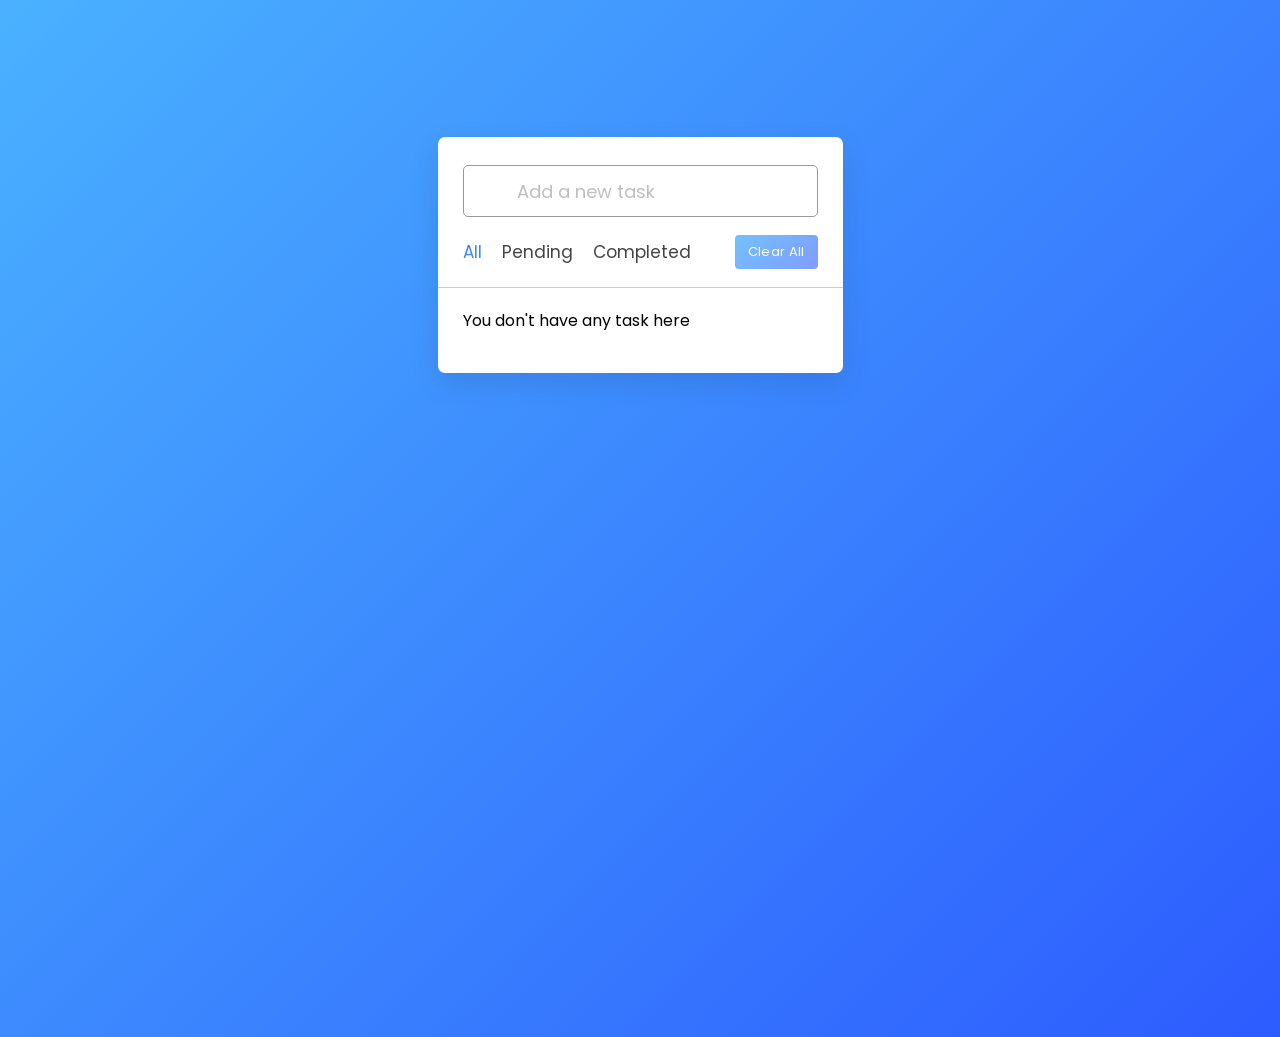
<file: index.html>
<!DOCTYPE html>
<!-- Coding By CodingNepal - youtube.com/codingnepal -->
<html lang="en" dir="ltr">
  <head>
    <meta charset="utf-8">  
    <title>Todo List App in JavaScript | CodingNepal</title>
    <link rel="stylesheet" href="style.css">
    <meta name="viewport" content="width=device-width, initial-scale=1.0">
    <!-- Iconscout Link For Icons -->
    <link rel="stylesheet" href="https://unicons.iconscout.com/release/v4.0.0/css/line.css">
  </head>
  <body>
    <div class="wrapper">
      <div class="task-input">
        
        <input type="text" placeholder="Add a new task">
      </div>
      <div class="controls">
        <div class="filters">
          <span class="active" id="all">All</span>
          <span id="pending">Pending</span>
          <span id="completed">Completed</span>
        </div>
        <button class="clear-btn">Clear All</button>
      </div>
      <ul class="task-box"></ul>
    </div>

    <script src="script.js"></script>

  </body>
</html>
</file>
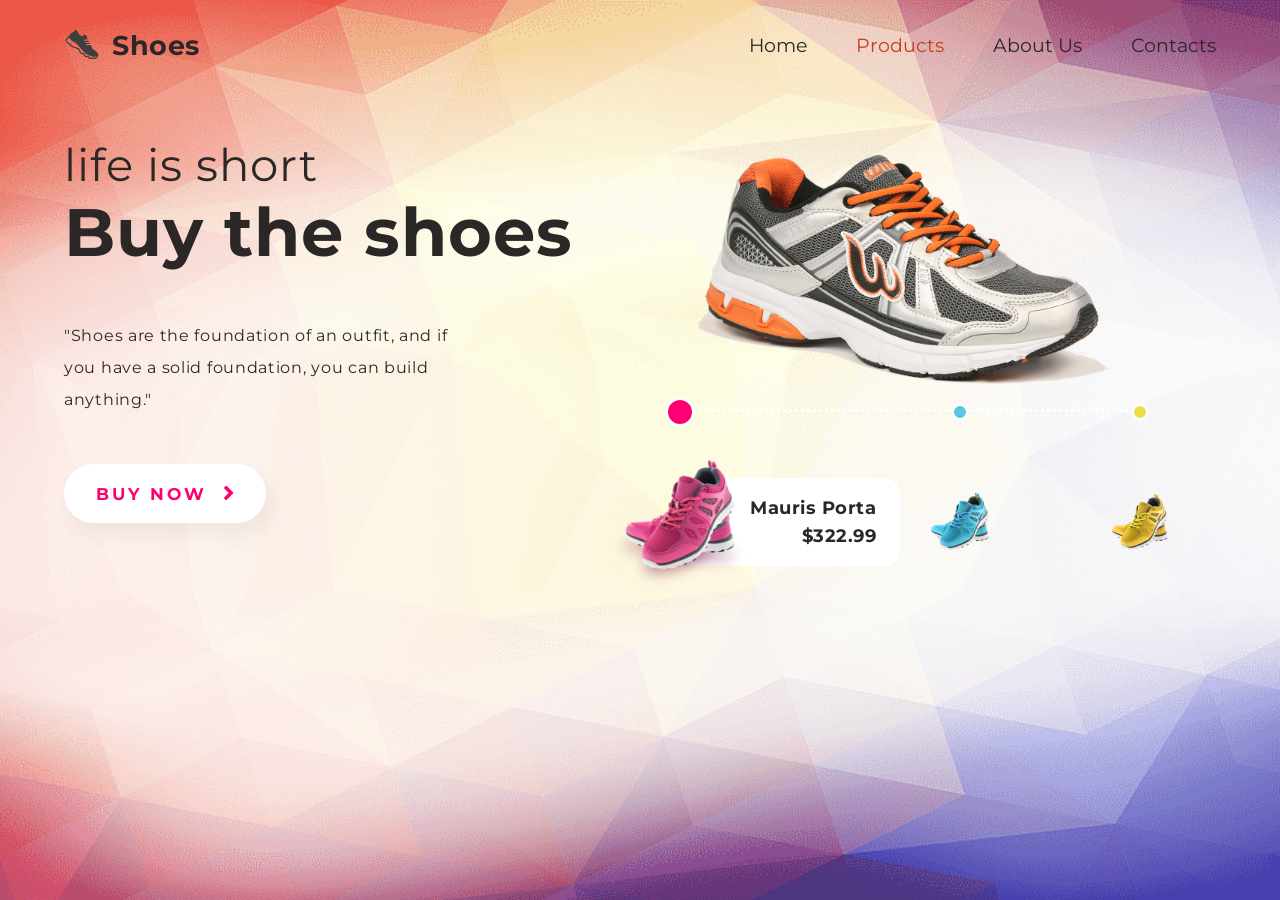
<file: landing page/index.html>
<!DOCTYPE html>
<html lang="en">

<head>
    <meta charset="UTF-8">
    <meta name="viewport" content="width=device-width, initial-scale=1.0">
    <!-- Font Awesome CDN link -->
    <link rel="stylesheet" href="https://cdnjs.cloudflare.com/ajax/libs/font-awesome/5.15.1/css/all.min.css">
    <link rel="stylesheet" href="./style.css">
    <!-- Montserrat Google Font link -->
    <link href="https://fonts.googleapis.com/css2?family=Montserrat:wght@500&display=swap" rel="stylesheet">
    <title>Product Landing Page</title>
</head>

<body>
    <header>
        <div class="logo">
            <img src="feet.png" alt="shoes logo">
            Shoes
        </div>

        <ul class="menu-list">
            <li>Home</li>
            <li class="active">Products</li>
            <li>About Us</li>
            <li>Contacts</li>
        </ul>
    </header>

    <section class="main">

        <section class="left">
            <p class="title">life is short <strong>Buy the shoes</strong></p>
            <p class="msg">"Shoes are the foundation of an outfit, and if you have a solid foundation, you can build anything." </p>
            <button class="cta"><span>Buy now</span>
            <i class="fas fa-angle-right"></i></button>
        </section>

        <section class="right">
            <img src="Shoe-PNG-Picture.png" alt="Shoes">
            <div class="colors">
                <div class="item pink active">
                    <div class="color-selector"></div>
                    <div class="additional-info">
                        <p>Mauris Porta</p>
                        <p>$322.99</p>
                    </div>
                    <img src="pink_small.png" >
                </div>
                <div class="item blue">
                    <div class="color-selector"></div>
                    <img src="blue_small.png" >
                </div>
                <div class="item yellow">
                    <div class="color-selector"></div>
                    <img src="yellow_small.png" >
                </div>
            </div>
        </section>

    </section>
</body>

</html>
</file>
<file: style.css>
@import url('https://fonts.googleapis.com/css2?family=Poppins:wght@400;500;600;700&display=swap');
*{
  margin: 0;
  padding: 0;
  box-sizing: border-box;
  font-family: 'Poppins', sans-serif;
}
body{
  width: 100%;
  height: 100vh;
  overflow: hidden;
  background: linear-gradient(135deg, #4AB1FF, #2D5CFE);
}
::selection{
  color: #fff;
  background: #3C87FF;
}
.wrapper{
  max-width: 405px;
  padding: 28px 0 30px;
  margin: 137px auto;
  background: #fff;
  border-radius: 7px;
  box-shadow: 0 10px 30px rgba(0,0,0,0.1);
}
.task-input{
  height: 52px;
  padding: 0 25px;
  position: relative;
}

.task-input input{
  height: 100%;
  width: 100%;
  outline: none;
  font-size: 18px;
  border-radius: 5px;
  padding: 0 20px 0 53px;
  border: 1px solid #999;
}
.task-input input:focus,
.task-input input.active{
  padding-left: 52px;
  border: 2px solid #3C87FF;
}
.task-input input::placeholder{
  color: #bfbfbf;
}
.controls, li{
  display: flex;
  align-items: center;
  justify-content: space-between;
}
.controls{
  padding: 18px 25px;
  border-bottom: 1px solid #ccc;
}
.filters span{
  margin: 0 8px;
  font-size: 17px;
  color: #444444;
  cursor: pointer;
}
.filters span:first-child{
  margin-left: 0;
}
.filters span.active{
  color: #3C87FF;
}
.controls .clear-btn{
  border: none;
  opacity: 0.6;
  outline: none;
  color: #fff;
  cursor: pointer;
  font-size: 13px;
  padding: 7px 13px;
  border-radius: 4px;
  letter-spacing: 0.3px;
  pointer-events: none;
  transition: transform 0.25s ease;
  background: linear-gradient(135deg, #1798fb 0%, #2D5CFE 100%);
}
.clear-btn.active{
  opacity: 0.9;
  pointer-events: auto;
}
.clear-btn:active{
  transform: scale(0.93);
}
.task-box{
  margin-top: 20px;
  margin-right: 5px;
  padding: 0 20px 10px 25px;
}
.task-box.overflow{
  overflow-y: auto;
  max-height: 300px;
}
.task-box::-webkit-scrollbar{
  width: 5px;
}
.task-box::-webkit-scrollbar-track{
  background: #f1f1f1;
  border-radius: 25px;
}
.task-box::-webkit-scrollbar-thumb{
  background: #e6e6e6;
  border-radius: 25px;
}
.task-box .task{
  list-style: none;
  font-size: 17px;
  margin-bottom: 18px;
  padding-bottom: 16px;
  align-items: flex-start;
  border-bottom: 1px solid #ccc;
}
.task-box .task:last-child{
  margin-bottom: 0;
  border-bottom: 0;
  padding-bottom: 0;
}
.task-box .task label{
  display: flex;
  align-items: flex-start;
}
.task label input{
  margin-top: 7px;
  accent-color: #3C87FF;
}
.task label p{
  user-select: none;
  margin-left: 12px;
  word-wrap: break-word;
}
.task label p.checked{
  text-decoration: line-through;
}
.task-box .settings{
  position: relative;
}
.settings :where(i, li){
  cursor: pointer;
}
.settings .task-menu{
  z-index: 10;
  right: -5px;
  bottom: -65px;
  padding: 5px 0;
  background: #fff;
  position: absolute;
  border-radius: 4px;
  transform: scale(0);
  transform-origin: top right;
  box-shadow: 0 0 6px rgba(0,0,0,0.15);
  transition: transform 0.2s ease;
}
.task-box .task:last-child .task-menu{
  bottom: 0;
  transform-origin: bottom right;
}
.task-box .task:first-child .task-menu{
  bottom: -65px;
  transform-origin: top right;
}
.task-menu.show{
  transform: scale(1);
}
.task-menu li{
  height: 25px;
  font-size: 16px;
  margin-bottom: 2px;
  padding: 17px 15px;
  cursor: pointer;
  justify-content: flex-start;
}
.task-menu li:last-child{
  margin-bottom: 0;
}
.settings li:hover{
  background: #f5f5f5;
}
.settings li i{
  padding-right: 8px;
}

@media (max-width: 400px) {
  body{
    padding: 0 10px;
  }
  .wrapper {
    padding: 20px 0;
  }
  .filters span{
    margin: 0 5px;
  }
  .task-input{
    padding: 0 20px;
  }
  .controls{
    padding: 18px 20px;
  }
  .task-box{
    margin-top: 20px;
    margin-right: 5px;
    padding: 0 15px 10px 20px;
  }
  .task label input{
    margin-top: 4px;
  }
}
</file>
<file: landing page/style.css>
* {
    margin: 0;
    padding: 0;
    box-sizing: border-box;
    font-family: 'Montserrat', sans-serif;
}

body {
    min-height: 100vh;
    display: flex;
    flex-direction: column;
    color: #2b2727;
    background: url(bk.png) no-repeat 0 0;
    background-size: cover;
}

header {
    position: fixed;
    top: 0;
    height: 90px;
    width: 100%;
    display: flex;
    justify-content: space-between;
    align-items: center;
    padding: 0 64px;
    font-size: 1.2em;
    z-index: 2;
}

.logo {
    cursor: pointer;
    display: flex;
    align-items: center;
    font-weight: bold;
    font-size: 1.4em;
    letter-spacing: 0.5px;
}

.logo img {
    width: 40px;
    margin-right: 8px;
}

.menu-list li {
    list-style: none;
    display: inline-block;
    margin-left: 44px;
    cursor: pointer;
    transition: color 0.5s;
}

.menu-list li.active,
.menu-list li:hover {
    color: #c63d1b;
}

.main {
    padding-top: 90px;
    position: relative;
    flex: 1;
    display: flex;
}

.left {
    max-width: 50%;
    padding: 0 64px;
}

.title {
    font-size: 2.8em;
    letter-spacing: 1px;
    margin: 48px auto;
}

.title strong {
    font-size: 1.5em;
    display: block;
    line-height: 80px;
}

.msg {
    max-width: 80%;
    font-size: 1em;
    letter-spacing: 0.7px;
    line-height: 32px;
    margin-bottom: 48px;
}

button.cta {
    border: none;
    outline: none;
    background-color: #fff;
    color: #ff0073;
    padding: 18px 32px;
    display: flex;
    justify-content: center;
    align-items: center;
    border-radius: 30px;
    box-shadow: 7px 12px 20px rgba(0, 0, 0, 0.05);
    cursor: pointer;
    transition: background-color 0.5s;
}

button.cta:hover {
    background-color: #fdf3f8;
}

button span {
    text-transform: uppercase;
    font-size: 1.3em;
    letter-spacing: 3px;
    font-weight: bold;
}

button.cta i {
    font-size: 1.7em;
    margin-left: 16px;
}

/*  Right Side  */

.right {
    padding: 40px 0 0 40px;
    display: flex;
    flex-direction: column;
    align-items: center;
}

.right img {
    max-width: 450px;
}

.colors {
    display: flex;
    border-top: 3px dotted #fff;
}

.colors .item {
    position: relative;
    display: flex;
    justify-content: center;
    align-items: center;
    min-width: 120px;
    min-height: 180px;
    padding-top: 40px;
}

.item img {
    position: relative;
    width: 60px;
    cursor: pointer;
    transition: width 0.5s;
}

.item img:hover {
    width: 70px;
}

.item .color-selector {
    position: absolute;
    top: 0;
    left: 50%;
    background-color: #ff0073;
    width: 16px;
    height: 16px;
    transform: translate(-50%, -50%);
    border: 2px solid #fff;
    border-radius: 50%;
}

.item.blue .color-selector {
    background-color: #57c7e4;
}

.item.yellow .color-selector {
    background-color: #ecdc47;
}

.item:first-child {
    transform: translateX(-50%);
}

.item:last-child {
    transform: translateX(50%);
}

.item.active img {
    width: 130px;
}

.item.active .color-selector {
    width: 28px;
    height: 28px;
}

.item.active {
    min-width: 220px;
}

.additional-info {
    background-color: #fff;
    border-radius: 16px;
    position: absolute;
    left: 50%;
    width: 100%;
    text-align: right;
    padding: 16px 24px;
    line-height: 28px;
    font-size: 1.1em;
    letter-spacing: 0.5px;
    font-weight: bold;
}
</file>
